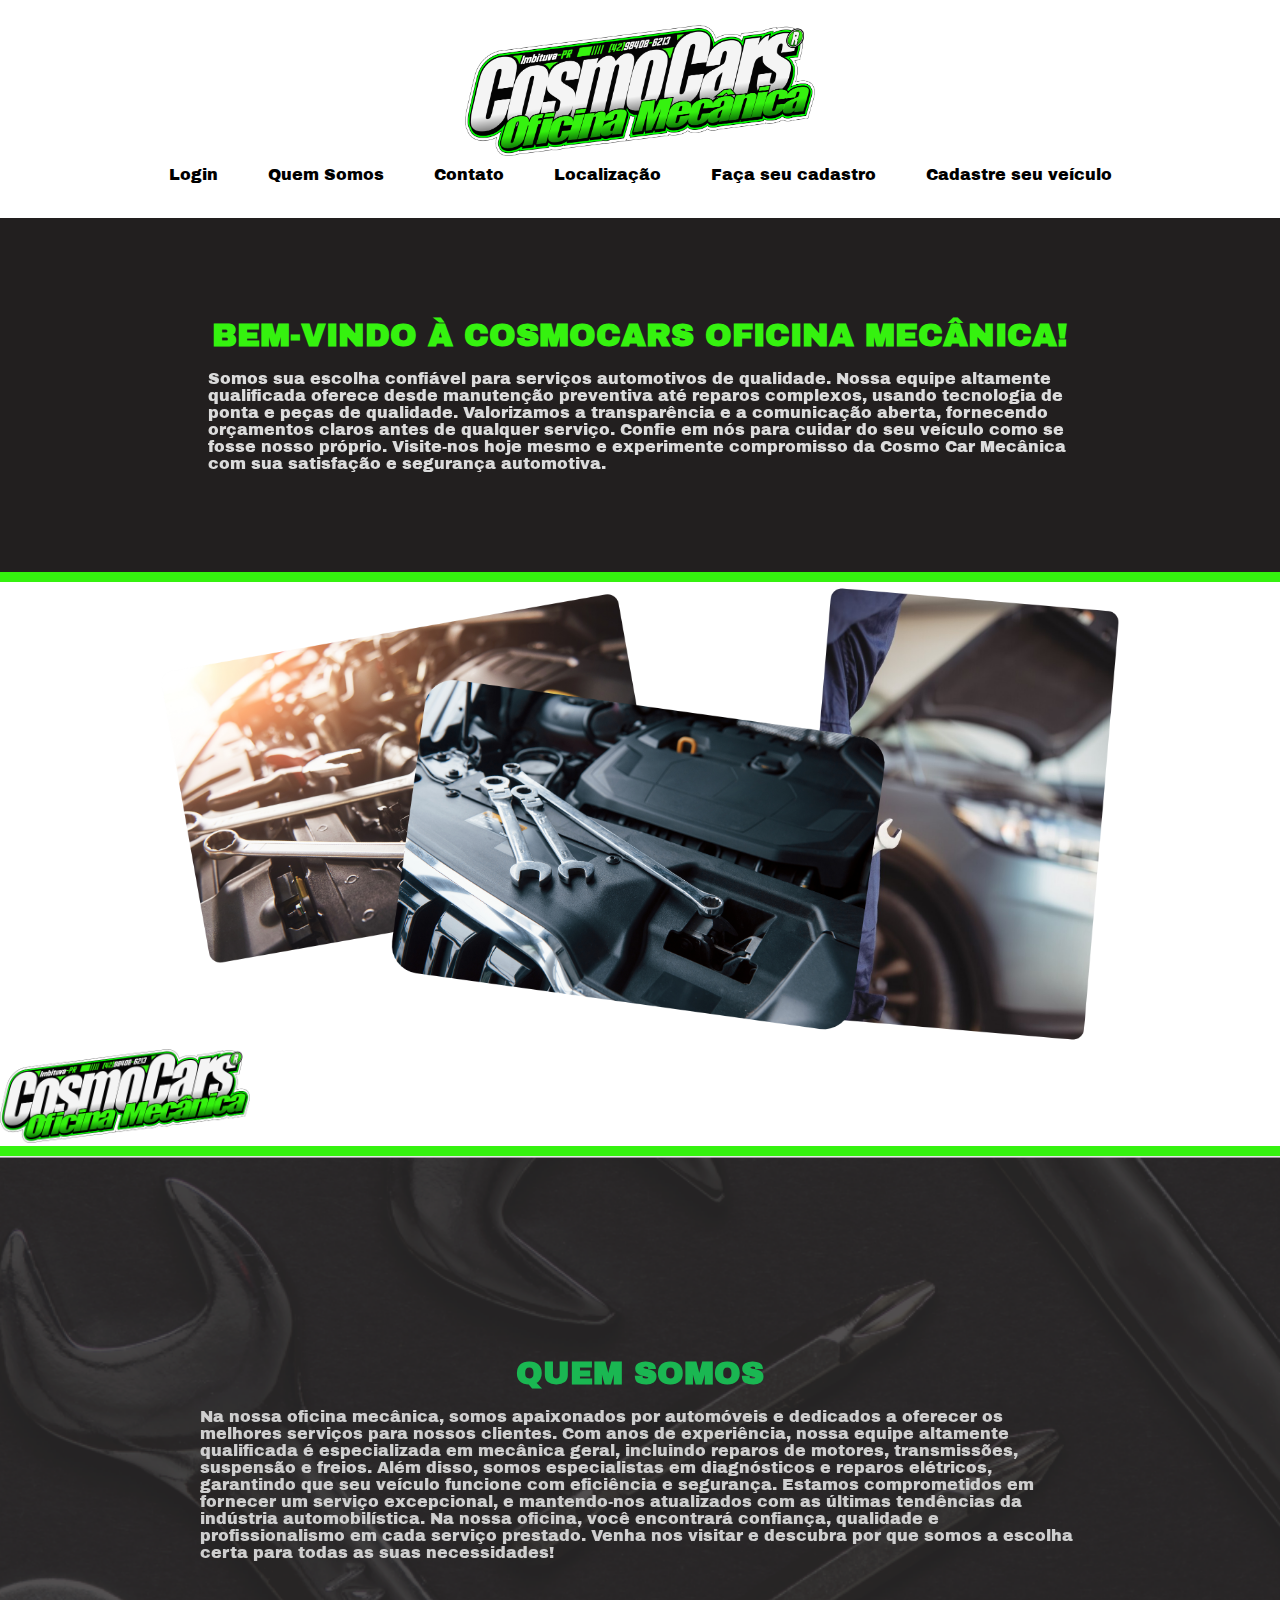
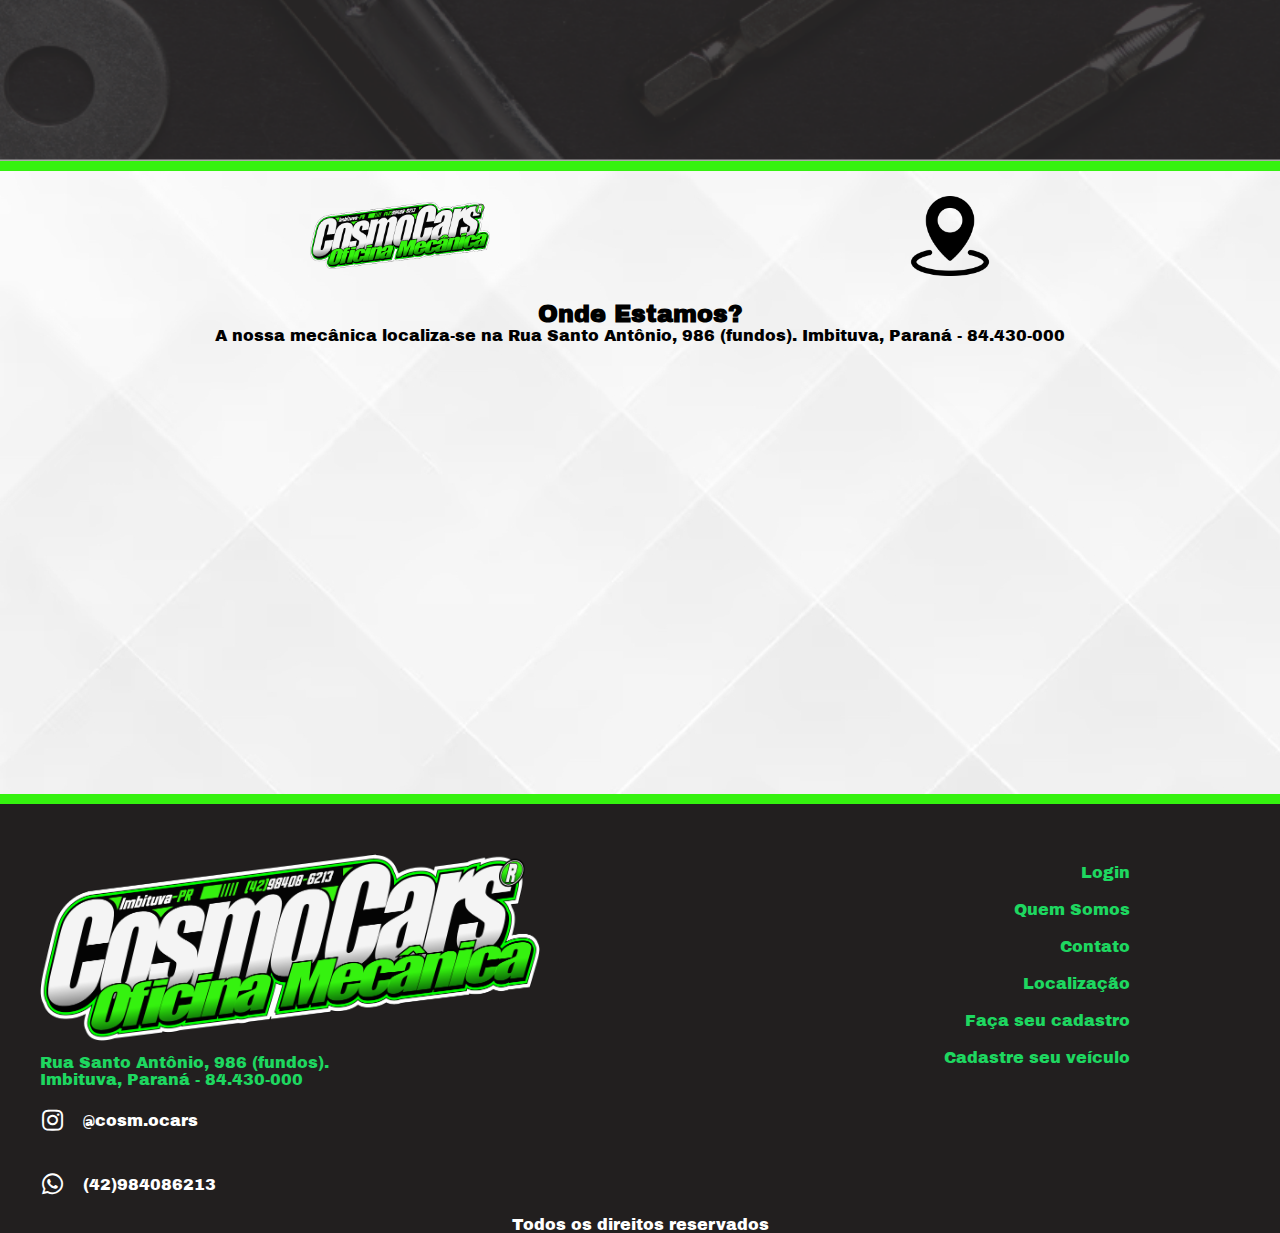
<file: index.html>
<!DOCTYPE html>
<html lang="en">

<head>
  <meta charset="UTF-8" />
  <meta name="viewport" content="width=device-width, initial-scale=1.0" />
  <link rel="stylesheet" href="./src/reset.css" />
  <link rel="stylesheet" href="./src/style.css" />
  <link rel="stylesheet" href="https://cdnjs.cloudflare.com/ajax/libs/font-awesome/5.15.4/css/all.min.css" />
  <title>CosmoCar Mecânica</title>
</head>

<body>
  <header class="cabecalho">
    <a href="#" class="logo">
      <img src="./src/images/Logo Cosmo Cars.png" alt="Logo Cosmo Car Mecânica" class="imagem" />
    </a>

    <nav class="navegacao">
      <ul class="menu">
        <li class="item">
          <a href="./login.html" target="_blank">Login</a>
        </li>
        <li class="item">
          <a href="#quem-somos">Quem Somos</a>
        </li>
        <li class="item">
          <a href="#contato">Contato</a>
        </li>
        <li class="item">
          <a href="#localizacao">Localização</a>
        </li>
        <li class="item">
          <a href="./cadastro.html" target="_blank">Faça seu cadastro</a>
        </li>
        <li class="item">
          <a href="./veiculos.html" target="_blank">Cadastre seu veículo</a>
        </li>
      </ul>
    </nav>
  </header>

  <main class="conteudo-principal">
    <section class="apresentacao">
      <div class="conteudo">
        <div class="informacoes">
          <h1 class="titulo">Bem-vindo à CosmoCars Oficina Mecânica!</h1>
          <br />
          <p class="texto">
            Somos sua escolha confiável para serviços automotivos de
            qualidade. Nossa equipe altamente qualificada oferece desde
            manutenção preventiva até reparos complexos, usando tecnologia de
            ponta e peças de qualidade. Valorizamos a transparência e a
            comunicação aberta, fornecendo orçamentos claros antes de qualquer
            serviço. Confie em nós para cuidar do seu veículo como se fosse
            nosso próprio. Visite-nos hoje mesmo e experimente compromisso da
            Cosmo Car Mecânica com sua satisfação e segurança automotiva.
          </p>
        </div>
      </div>
    </section>

    <section class="imagens">
      <div class="faixa" style="background-color: #35f20f">ㅤ</div>
      <img src="./src/images/Sessão 02 - PNG (2).png" />
      <div class="logo">
        <img src="./src/images/Logo Cosmo Cars.png" />
      </div>
      <div class="faixa" style="background-color: #35f20f">ㅤ</div>
    </section>

    <section class="quem-somos" id="quem-somos">
      <div class="informacoes">
        <h1 class="titulo">Quem Somos</h1>
        <br />
        <p class="texto">
          Na nossa oficina mecânica, somos apaixonados por automóveis e
          dedicados a oferecer os melhores serviços para nossos clientes. Com
          anos de experiência, nossa equipe altamente qualificada é
          especializada em mecânica geral, incluindo reparos de motores,
          transmissões, suspensão e freios. Além disso, somos especialistas em
          diagnósticos e reparos elétricos, garantindo que seu veículo
          funcione com eficiência e segurança. Estamos comprometidos em
          fornecer um serviço excepcional, e mantendo-nos atualizados com as
          últimas tendências da indústria automobilística. Na nossa oficina,
          você encontrará confiança, qualidade e profissionalismo em cada
          serviço prestado. Venha nos visitar e descubra por que somos a
          escolha certa para todas as suas necessidades!
        </p>
      </div>
      <div class="faixa" style="background-color: #35f20f">ㅤ</div>
    </section>

    <section class="localizacao" id="localizacao">
      <div class="conteudo">
        <div class="informacoes">
          <div class="cabecalho">
            <img class="logo" src="./src/images/Logo Cosmo Cars.png" alt="Logo CosmoCar" />
            <img class="icone" src="./src/images/location.png" />
          </div>

          <h2 class="titulo">Onde Estamos?</h2>

          <p class="texto">
            A nossa mecânica localiza-se na Rua Santo Antônio, 986 (fundos).
            Imbituva, Paraná - 84.430-000
          </p>

          <iframe class="mapa"
            src="https://www.google.com/maps/embed?pb=!1m18!1m12!1m3!1d536.5076284911333!2d-50.61786416123855!3d-25.23090433537351!2m3!1f0!2f0!3f0!3m2!1i1024!2i768!4f13.1!3m3!1m2!1s0x94e8637c848706f5%3A0x182f82cd16050efa!2sCosmo%20Cars%20Oficina%20Mec%C3%A2nica!5e0!3m2!1spt-BR!2sbr!4v1713212050739!5m2!1spt-BR!2sbr"
            width="600" height="450" style="border:0;" allowfullscreen="" loading="lazy"
            referrerpolicy="no-referrer-when-downgrade"></iframe>
        </div>
      </div>
      <div class="faixa" style="background-color: #35f20f">ㅤ</div>
    </section>
  </main>

  <footer class="rodape" id="contato">
    <nav class="navegacao">
      <div class="logo">
        <a href="#">
          <img src="./src/images/Logo Cosmo Cars.png" alt="Logo CosmoCar" />
        </a>
      </div>
      <span class="titulo">Rua Santo Antônio, 986 (fundos).</span>
      <span class="titulo">Imbituva, Paraná - 84.430-000</span>
      <ul class="menu-rodape">
        <li class="item">
          <a href="./login.html">Login</a>
        </li>
        <li class="item">
          <a href="#quem-somos">Quem Somos</a>
        </li>
        <li class="item">
          <a href="#contato">Contato</a>
        </li>
        <li class="item">
          <a href="#localizacao">Localização</a>
        </li>
        <li class="item">
          <a href="./cadastro.html">Faça seu cadastro</a>
        </li>
        <li class="item">
          <a href="./veiculos.html">Cadastre seu veículo</a>
        </li>
      </ul>
      <div class="redes-sociais">
        <a href="https://www.instagram.com/cosmo.cars_/" target="_blank" class="rede-social">
          <i class="fab fa-instagram" style="color: white"></i>
          <span class="insta">@cosm.ocars</span>
        </a>
        <a href="https://wa.me/+5542984086213" target="_blank" class="rede-social">
          <i class="fab fa-whatsapp" style="color: white"></i>
          <span class="whats">(42)984086213</span>
        </a>
      </div>
    </nav>
    <p class="copyright">Todos os direitos reservados</p>
  </footer>
</body>

</html>
</file>
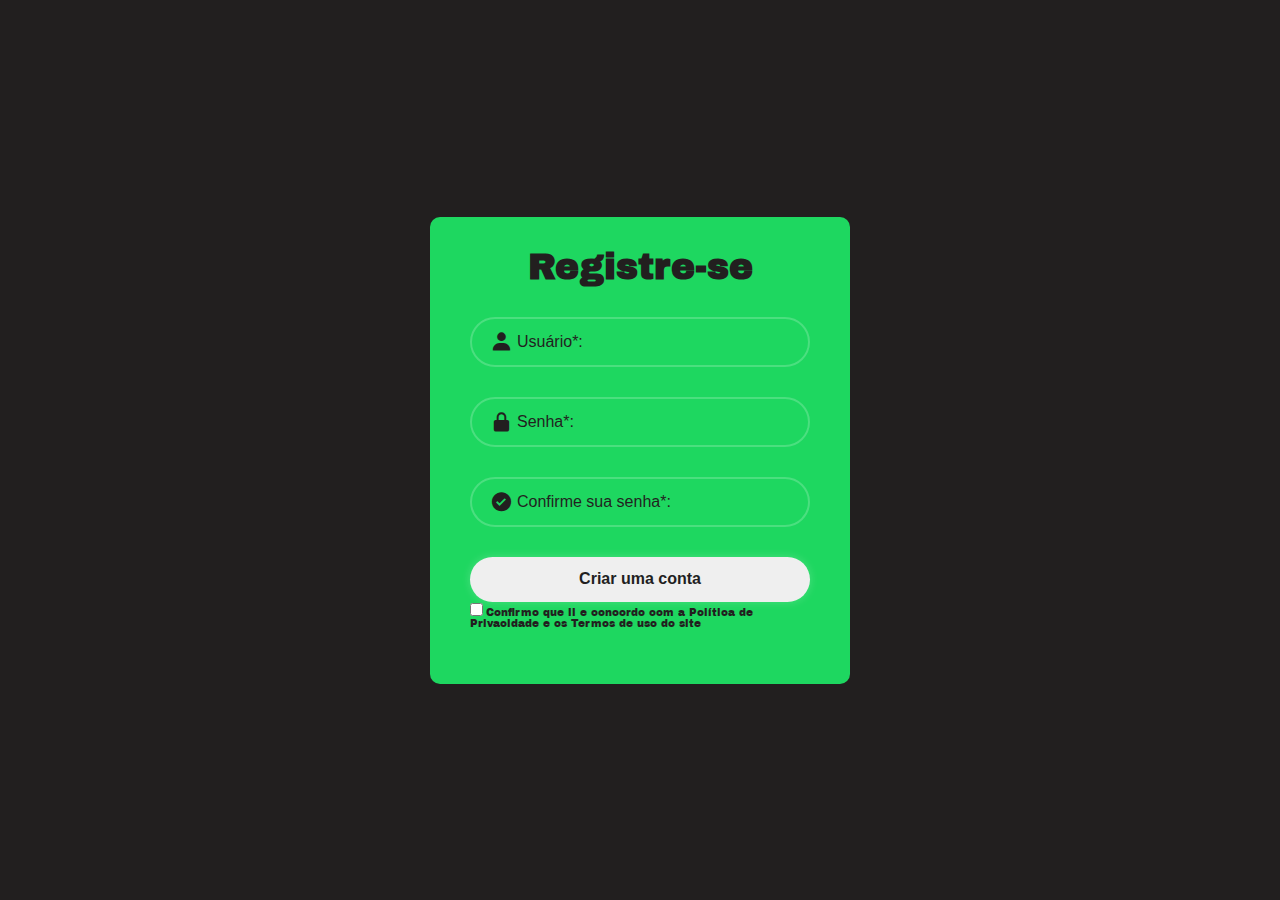
<file: cadastro.html>
<!DOCTYPE html>
<html lang="en">
  <head>
    <meta charset="UTF-8" />
    <meta name="viewport" content="width=device-width, initial-scale=1.0" />
    <link rel="stylesheet" href="./src/registro.css" />
    <link
      href="https://unpkg.com/boxicons@2.1.4/css/boxicons.min.css"
      rel="stylesheet"
    />
    <title>Registro</title>
  </head>
  <body>
    <main class="principal">
      <div class="conteudo2">
        <form action="">
          <h1>Registre-se</h1>
        
          <div class="caixaUsuario2">
            <input type="text" placeholder="Usuário*:" required />
            <i class="bx bxs-user"></i>
          </div> 
      
          <div class="caixaSenha2">
            <input type="password" placeholder="Senha*:" />
            <i class="bx bxs-lock-alt"></i>
          </div> 
      
          <div class="caixaConfirme2">
            <input type="password" placeholder="Confirme sua senha*:" />
            <i class="bx bxs-check-circle"></i>
          </div> 
          <button type="submit" class="botaoRegistrar">Criar uma conta</button>
          <div class="Confirmar">
            <label><input type="checkbox">Confirmo que li e concordo com a Política de Privacidade e os Termos de uso do site</label>
        </form>
      </div>
</file>
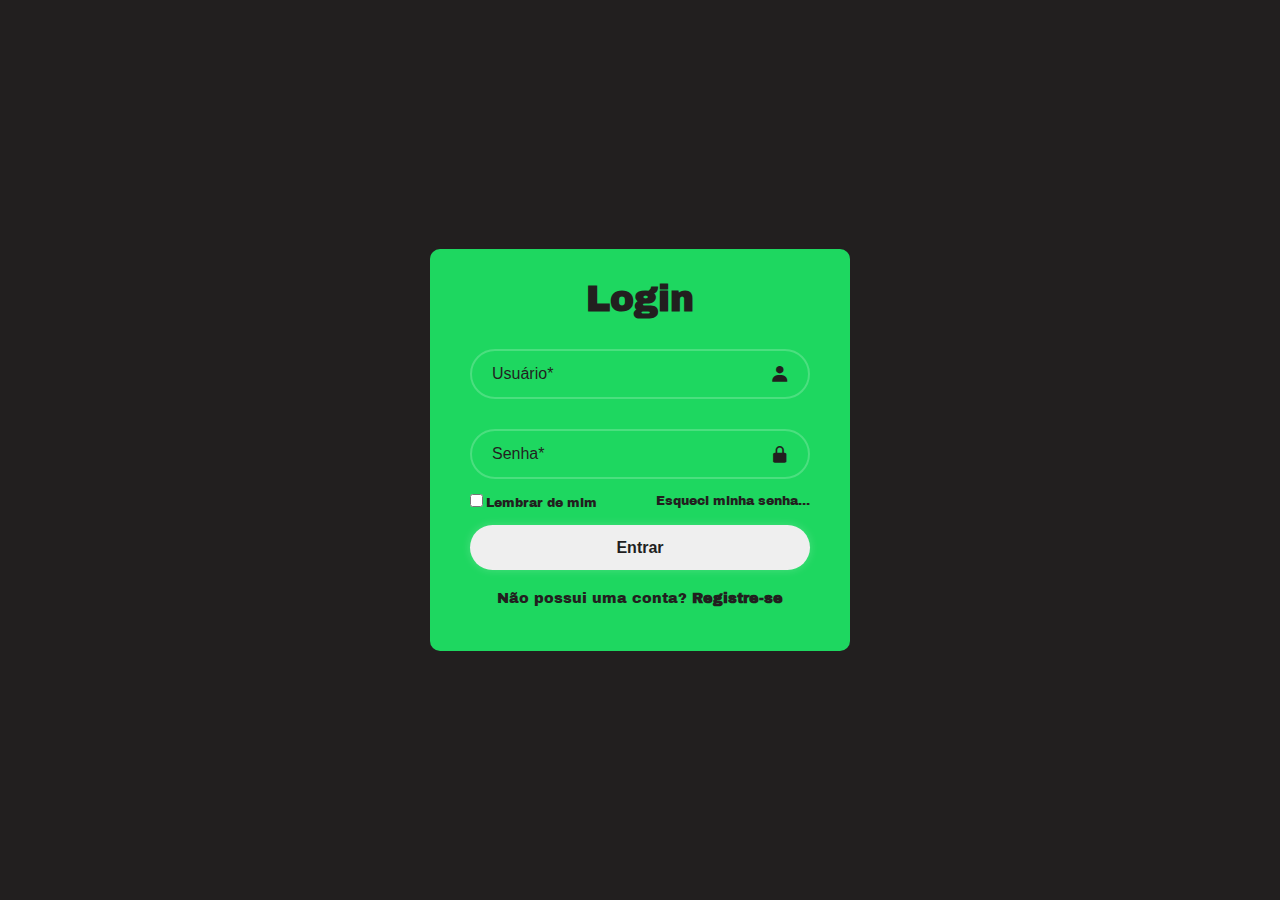
<file: login.html>
<!DOCTYPE html>
<html lang="en">
  <head>
    <meta charset="UTF-8" />
    <meta name="viewport" content="width=device-width, initial-scale=1.0" />
    <link rel="stylesheet" href="./src/login.css" />
    <link href="https://unpkg.com/boxicons@2.1.4/css/boxicons.min.css" rel="stylesheet"/>
    <title>Login</title>
  </head>
  <body>
    <main class="principal">
      <div class="conteudo1">
        <form action="">
          <h1>Login</h1>
          <div class="caixaLogin1">
            <input type="text" placeholder="Usuário*" required />
            <i class="bx bxs-user"></i>
          </div>
          <div class="caixaSenha1">
            <input type="password" placeholder="Senha*" required />
            <i class="bx bxs-lock-alt"></i>
          </div>

          <div class="lembrar1">
            <label><input type="checkbox" />Lembrar de mim</label>
            <a href="#">Esqueci minha senha...</a>
          </div>

          <button type="submit" class="botao">Entrar</button>

          <div class="registro1">
            <p>Não possui uma conta? <a href="cadastro.html">Registre-se</a></p>
          </div>
        </form>
      </div>
    </main>
  </body>
</html>
</file>
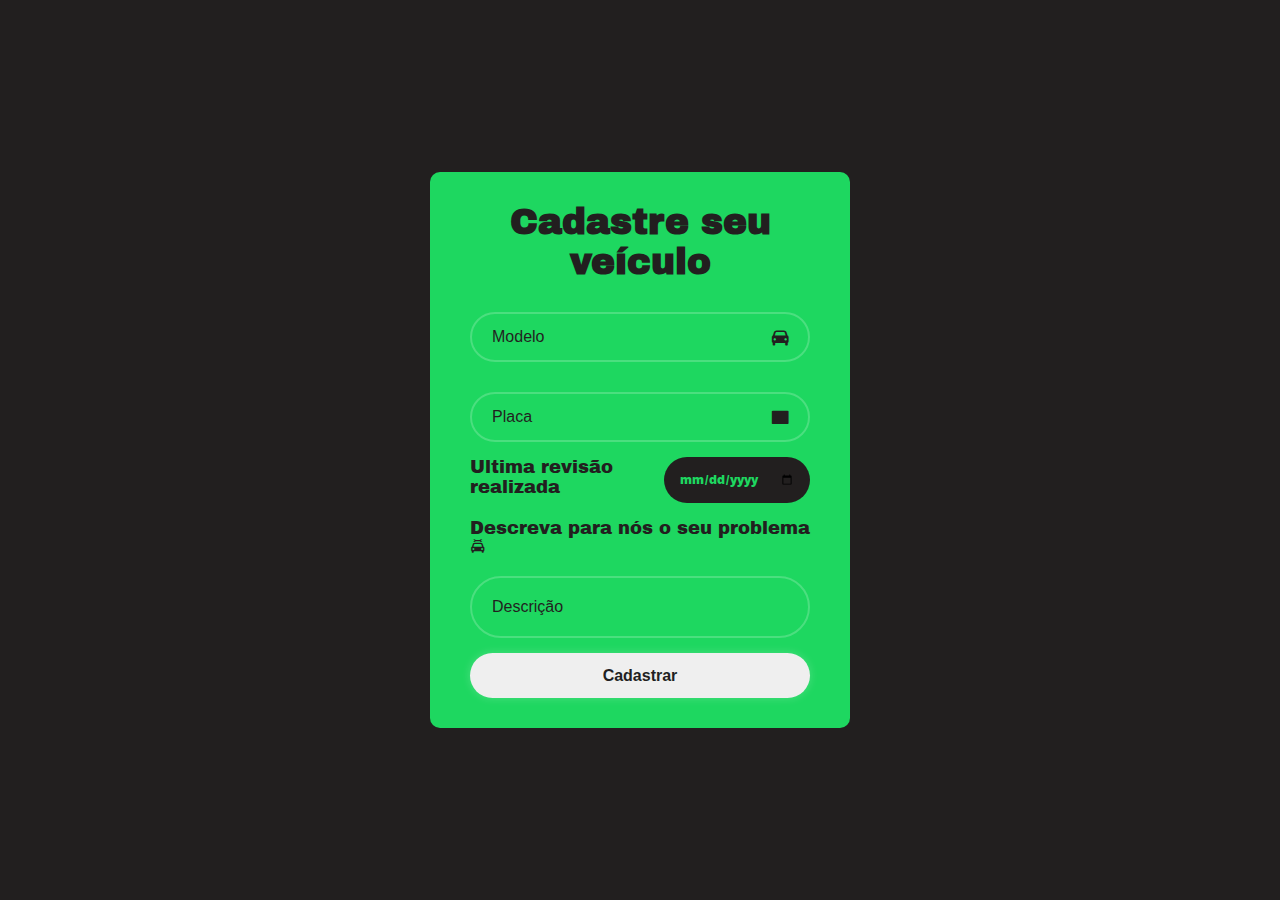
<file: veiculos.html>
<!DOCTYPE html>
<html lang="en">
  <head>
    <meta charset="UTF-8" />
    <meta name="viewport" content="width=device-width, initial-scale=1.0" />
    <link href="https://unpkg.com/boxicons@2.1.4/css/boxicons.min.css" rel="stylesheet"/>
    <link rel="stylesheet" href="./src/veiculo.css">
    <title>Cadastro de veículo</title>
  </head>
  <body>
    <main class="principal">
      <div class="conteudo1">
        <form action="">
          <h1>Cadastre seu veículo</h1>
          <div class="modelo">
            <input type="text" placeholder="Modelo" required />
            <i class='bx bxs-car'></i>
          </div>
          <div class="placa">
            <input type="text" placeholder="Placa" required />
            <i class='bx bxs-rectangle'></i>
          </div>

          <div class="data">
            <span class="revisao">Ultima revisão realizada</span>
            <input type="date"/>
          </div>
          <span class="descricao">Descreva para nós o seu problema</span>
          <i class='bx bxs-car-mechanic' ></i>
          <div class="descreva">
              <input type="text" placeholder="Descrição" >
          </div>

          <button type="submit" class="botao">Cadastrar</button>
        </form>
      </div>
    </main>
  </body>
</html>
</file>
<file: src/style.css>
@import url('https://fonts.googleapis.com/css2?family=Archivo+Black&family=Public+Sans:ital,wght@0,300;1,300&display=swap');

body{
    font-family: 'Archivo Black', sans-serif;
}

html{
    scroll-behavior: smooth;
}

.cabecalho .logo .imagem{
    width: 350px;
}

.cabecalho{
    justify-content: space-between;
    align-items: center;
    padding: 25px 0;
    max-width: 1170px;
    margin: 0 auto;
    flex-wrap: wrap;
}

.cabecalho .logo{
    display: flex;
    align-items: center;
    justify-content: center;
}

.navegacao{
    position: relative;
}

.navegacao .menu{
    max-width: 100%;
    display: flex;
    justify-content: center;
    align-items: center;

}

.cabecalho .menu{
    display: flex;
}

.cabecalho .navegacao .menu .item{
    margin: 10px;
}

.cabecalho .navegacao .menu .item a{
    padding: 15px;
    transition: 0.3s ease-in-out;
}

.cabecalho .navegacao .menu .item a:hover{
    background-color: #1ED760;
    color: white;
    border-radius: 40px;
}

.conteudo-principal .apresentacao .conteudo{
    display: flex;
    justify-content: center;
    align-items: center;
    position: relative;
    padding: 100px 100px;
    background-color: rgb(34, 31, 31);
    max-width: 100%;
    height: 100%;
    
}

.conteudo-principal .apresentacao .conteudo .informacoes{
    max-width: 80%;
}

.quem-somos .informacoes {
    display: flex;
    justify-content: center;
    position: relative;
    max-width: 100%;
    height: 100%;
    padding: 200px 200px;
    flex-direction: column;
    background-image: url('./images/Background\ 01.png');
    background-size: cover;
    background-position: center;
    filter: brightness(85%);
}

.quem-somos .informacoes .titulo{
    text-transform: uppercase;
    color: #1ED760;
    display: flex;
    justify-content: center;
}

.quem-somos .informacoes .texto{
    color: white;
    filter: brightness(95%);
}

.conteudo-principal .apresentacao .conteudo .informacoes .texto{
    color: white;
    filter: brightness(86%);
}
.conteudo-principal .apresentacao .conteudo .informacoes .titulo{
    color: rgb(53, 242, 15);
    text-transform: uppercase;
    display: flex;
    justify-content: center;
}

.conteudo-principal .imagens{
    position: relative;
    overflow: hidden;
    width: 100%;
    
}

.conteudo-principal .imagens img{
    width: 100%;
    height: auto;
    
 
}

.conteudo-principal .imagens .faixa{
    height: 10px;
}

.localizacao .faixa{
    height: 10px;
}

.quem-somos .faixa{
    height: 10px;
}

.conteudo-principal .imagens .logo{
    width: 250px;
}

.localizacao{
    background-image: url('./images/Background\ 02.jpg');
    display: flex;
    flex-direction: column;
}

.localizacao .conteudo .informacoes .cabecalho{
    display: flex;
    flex-direction: row;
    align-items: center;
    justify-content: center;
}

.localizacao .conteudo .informacoes .cabecalho .logo{
    width: 200px;
    height: auto;
    padding-left: 20px;
}

.localizacao .conteudo .informacoes .cabecalho .icone{
    width: 100px;
    height: auto;
    padding-left: 20px;
}

.localizacao .conteudo .informacoes .cabecalho img {
    margin: 0 200px; 
    height: auto;
}

.localizacao .conteudo .informacoes .titulo {
    justify-content: center;
    text-align: center;
}

.localizacao .conteudo .informacoes .texto {
    justify-content: center;
    text-align: center;
}

.localizacao .conteudo .informacoes .mapa{
    display: flex;
    justify-content: center;
    align-items: center;
    padding: 50px;
    filter: invert(90%);
}

.localizacao .conteudo .informacoes {
    display: flex;
    flex-direction: column;
    align-items: center;
}

.rodape {
    background-color: rgb(34, 31, 31);
}

.rodape .navegacao .menu-rodape .item a{
    color: #1ED760;

}

.rodape .navegacao .titulo {
    color: #1ED760;
    margin-left: 40px;

}
.rodape .navegacao .logo{
    display: flex;
    width: 500px;
    margin-bottom: 10px;
    text-align: center;
    margin-top: 50px;
    margin-left: 40px;
}

.rodape .navegacao .menu-rodape {
    text-align: right;
    padding: 150px;
    display: flex;
    flex-direction: column;
    position: absolute;
    right: 0;
    bottom: 0;
    margin: -10px;
}

.rodape .navegacao .menu-rodape .item {
    padding: 10px;
}

.rodape .navegacao {
    display: flex;
    flex-direction: column;
}

.rodape .copyright {
    color: white;
    display: flex;
    align-items: center;
    justify-content: center;
}

.rodape .navegacao .redes-sociais i{
    margin: 20px;
    margin-left: 20px;
    display: flex;
    flex-direction: column;
    font-size: 24px;
}

.rodape .navegacao .redes-sociais .rede-social span {
    display: flex;
    color: white;
}

.redes-sociais .rede-social {
    display: flex;
    align-items: center;
    margin-left: 22px;
}
</file>
<file: src/registro.css>
@import url("https://fonts.googleapis.com/css2?family=Archivo+Black&family=Public+Sans:ital,wght@0,300;1,300&display=swap");

*{
  margin: 0;
  padding: 0;
  box-sizing: border-box;
}

body {
  font-family: "Archivo Black", sans-serif;
  display: flex;
  justify-content: center;
  align-items: center;
  min-height: 100vh;
  background-color: rgb(34, 31, 31);
}

.conteudo2 {
  width: 420px;
  background: #1ed760;
  color: rgb(34, 31, 31);
  border-radius: 10px;
  padding: 30px 40px;
  margin: 0 auto;
}

.conteudo2 h1 {
  font-size: 36px;
  text-align: center;
}

.conteudo2 .caixaUsuario2 {
  position: relative;
  width: 100%;
  height: 50px;
  margin: 30px 0;
}

.caixaUsuario2 input {
  width: 100%;
  height: 100%;
  background: transparent;
  border: none;
  outline: none;
  border: 2px solid rgba(255, 255, 255, 0.2);
  border-radius: 40px;
  font-size: 16px;
  color: black;
  padding: 20px 20px 20px 45px;
}

.caixaUsuario2 input::placeholder {
  color: rgb(34, 31, 31);
}

.caixaUsuario2 i {
  position:relative;
  right: 75px;
  left: 20px;
  transform: translateY(-160%);
  font-size: 23px;
}

.conteudo2 .caixaSenha2 {
  position: relative;
  width: 100%;
  height: 50px;
  margin: 30px 0;
}

.caixaSenha2 input {
  width: 100%;
  height: 100%;
  background: transparent;
  border: none;
  outline: none;
  border: 2px solid rgba(255, 255, 255, 0.2);
  border-radius: 40px;
  font-size: 16px;
  color: black;
  padding: 20px 20px 20px 45px; /* Corrigido o valor do padding */
}

.caixaSenha2 input::placeholder {
  color: rgb(34, 31, 31);
}

.caixaSenha2 i {
  position:relative;
  right: 75px;
  left: 20px;
  transform: translateY(-160%);
  font-size: 23px;
}

.conteudo2 .botaoRegistrar {
  width: 100%;
  height: 45px;
  border: none;
  outline: none;
  border-radius: 40px;
  box-shadow: 0 0 10px rgba(255, 255, 255, 0.2);
  cursor: pointer;
  font-size: 16px;
  color: rgb(34, 31, 31);
  font-weight: 600;
}

.conteudo2 .caixaConfirme2 {
  position: relative;
  width: 100%;
  height: 50px;
  margin: 30px 0;
}

.conteudo2 .caixaConfirme2 input{
  width: 100%;
  height: 100%;
  background: transparent;
  border: none;
  outline: none;
  border: 2px solid rgba(255, 255, 255, 0.2);
  border-radius: 40px;
  font-size: 16px;
  color: black;
  padding: 20px 20px 20px 45px; 
}

.caixaConfirme2 input::placeholder {
  color: rgb(34, 31, 31);
}

.caixaConfirme2 i {
  position:relative;
  right: 75px;
  left: 20px;
  transform: translateY(-160%);
  font-size: 23px;
}

.conteudo2 .Confirmar {
  display:inline-flex;
  justify-content: space-between;
  font-size: 10.5px;
  margin: -10px 0 25px;
}

.Confirmar label input {
  accent-color: #fff;
  margin-right: 3px;
}

.Confirmar a {
  text-decoration: none;
  color: rgb(34, 31, 31);
}

.lConfirmar a:hover {
  text-decoration: underline;
}
</file>
<file: src/login.css>
@import url("https://fonts.googleapis.com/css2?family=Archivo+Black&family=Public+Sans:ital,wght@0,300;1,300&display=swap");

* {
  margin: 0;
  padding: 0;
  box-sizing: border-box;
}

body {
  font-family: "Archivo Black", sans-serif;
  display: flex;
  justify-content: center;
  align-items: center;
  min-height: 100vh;
  background-color: rgb(34, 31, 31);
}

.conteudo1 {
  width: 420px;
  background: #1ed760;
  color: rgb(34, 31, 31);
  border-radius: 10px;
  padding: 30px 40px;
  margin: 0 auto;
}

.conteudo1 h1 {
  font-size: 36px;
  text-align: center;
}

.conteudo1 .caixaLogin1 {
  position: relative;
  width: 100%;
  height: 50px;
  margin: 30px 0;
}

.caixaLogin1 input {
  width: 100%;
  height: 100%;
  background: transparent;
  border: none;
  outline: none;
  border: 2px solid rgba(255, 255, 255, 0.2);
  border-radius: 40px;
  font-size: 16px;
  color: black;
  padding: 20px 45px 20px 20px;
}

.caixaLogin1 input::placeholder {
  color: rgb(34, 31, 31);
}

.caixaLogin1 i {
  position: absolute;
  right: 20px;
  top: 50%;
  transform: translateY(-50%);
  font-size: 20px;
}

.conteudo1 .caixaSenha1 {
  position: relative;
  width: 100%;
  height: 50px;
  margin: 30px 0;
}

.caixaSenha1 input {
  width: 100%;
  height: 100%;
  background: transparent;
  border: none;
  outline: none;
  border: 2px solid rgba(255, 255, 255, 0.2);
  border-radius: 40px;
  font-size: 16px;
  color: black;
  padding: 20px 45px 20px 20px;
}

.caixaSenha1 input::placeholder {
  color: rgb(34, 31, 31);
}

.caixaSenha1 i {
  position: absolute;
  right: 20px;
  top: 50%;
  transform: translateY(-50%);
  font-size: 20px;
}

.conteudo1 .lembrar1 {
  display: flex;
  justify-content: space-between;
  font-size: 12.5px;
  margin: -15px 0 15px;
}

.lembrar1 label input {
  accent-color: #fff;
  margin-right: 3px;
}

.lembrar1 a {
  text-decoration: none;
  color: rgb(34, 31, 31);
}

.lembrar1 a:hover {
  text-decoration: underline;
}

.conteudo1 .botaoRegistrar {
  width: 100%;
  height: 45px;
  border: none;
  outline: none;
  border-radius: 40px;
  box-shadow: 0 0 10px rgba(255, 255, 255, 0.2);
  cursor: pointer;
  font-size: 16px;
  color: rgb(34, 31, 31);
  font-weight: 600;
}

.conteudo1 .registro1 {
  font-size: 14.5px;
  text-align: center;
  margin: 20px 0 15px;
}

.registro1 p a {
  color: rgb(34, 31, 31);
  text-decoration: none;
  font-weight: 600;
}

.registro1 p a:hover {
  text-decoration: underline;
}

.conteudo1 .botao {
  width: 100%;
  height: 45px;
  border: none;
  outline: none;
  border-radius: 40px;
  box-shadow: 0 0 10px rgba(255, 255, 255, 0.2);
  cursor: pointer;
  font-size: 16px;
  color: rgb(34, 31, 31);
  font-weight: 600;
}
</file>
<file: src/veiculo.css>
@import url("https://fonts.googleapis.com/css2?family=Archivo+Black&family=Public+Sans:ital,wght@0,300;1,300&display=swap");

* {
  margin: 0;
  padding: 0;
  box-sizing: border-box;
}

body {
  font-family: "Archivo Black", sans-serif;
  display: flex;
  justify-content: center;
  align-items: center;
  min-height: 100vh;
  background-color: rgb(34, 31, 31);
}

.conteudo1 {
  width: 420px;
  background: #1ed760;
  color: rgb(34, 31, 31);
  border-radius: 10px;
  padding: 30px 40px;
  margin: 0 auto;
}

.conteudo1 h1 {
  font-size: 36px;
  text-align: center;
}

.conteudo1 .modelo {
  position: relative;
  width: 100%;
  height: 50px;
  margin: 30px 0;
}

.modelo input {
  width: 100%;
  height: 100%;
  background: transparent;
  border: none;
  outline: none;
  border: 2px solid rgba(255, 255, 255, 0.2);
  border-radius: 40px;
  font-size: 16px;
  color: black;
  padding: 20px 45px 20px 20px;
}

.modelo input::placeholder {
  color: rgb(34, 31, 31);
}

.modelo i {
  position: absolute;
  right: 20px;
  top: 50%;
  transform: translateY(-50%);
  font-size: 20px;
}

.conteudo1 .placa {
  position: relative;
  width: 100%;
  height: 50px;
  margin: 30px 0;
}

.placa input {
  width: 100%;
  height: 100%;
  background: transparent;
  border: none;
  outline: none;
  border: 2px solid rgba(255, 255, 255, 0.2);
  border-radius: 40px;
  font-size: 16px;
  color: black;
  padding: 20px 45px 20px 20px;
}

.placa input::placeholder {
  color: rgb(34, 31, 31);
}

.placa i {
  position: absolute;
  right: 20px;
  top: 50%;
  transform: translateY(-50%);
  font-size: 20px;
}

.conteudo1 .data {
  display: flex;
  justify-content: space-between;
  font-size: 12.5px;
  margin: -15px 0 15px;
}

.data {
    color: rgb(34, 31, 31);
}

.conteudo1 .botao {
  width: 100%;
  height: 45px;
  border: none;
  outline: none;
  border-radius: 40px;
  box-shadow: 0 0 10px rgba(255, 255, 255, 0.2);
  cursor: pointer;
  font-size: 16px;
  color: rgb(34, 31, 31);
  font-weight: 600;
}

.conteudo1 .descreva {
  margin: 20px 0 15px;
  display: flex;
  flex-direction: column;
}

input[type="date"] {
    background-color: rgb(34, 31, 31);
    padding: 15px;
    font-family: "Archivo Black", sans-serif;
    color: #1ed760;
    font-size: 12px;
    border: none;
    outline: none;
    border-radius: 40px;
}

.revisao {
    font-size: 18px;
}

.descreva input {
    width: 100%;
    height: 100%;
    background: transparent;
    border: none;
    outline: none;
    border: 2px solid rgba(255, 255, 255, 0.2);
    border-radius: 40px;
    font-size: 16px;
    color: black;
    padding: 20px 45px 20px 20px;
  }

.descreva input::placeholder {
    color: rgb(34, 31, 31);
}

.descricao {
    font-size: 18px;
}
</file>
